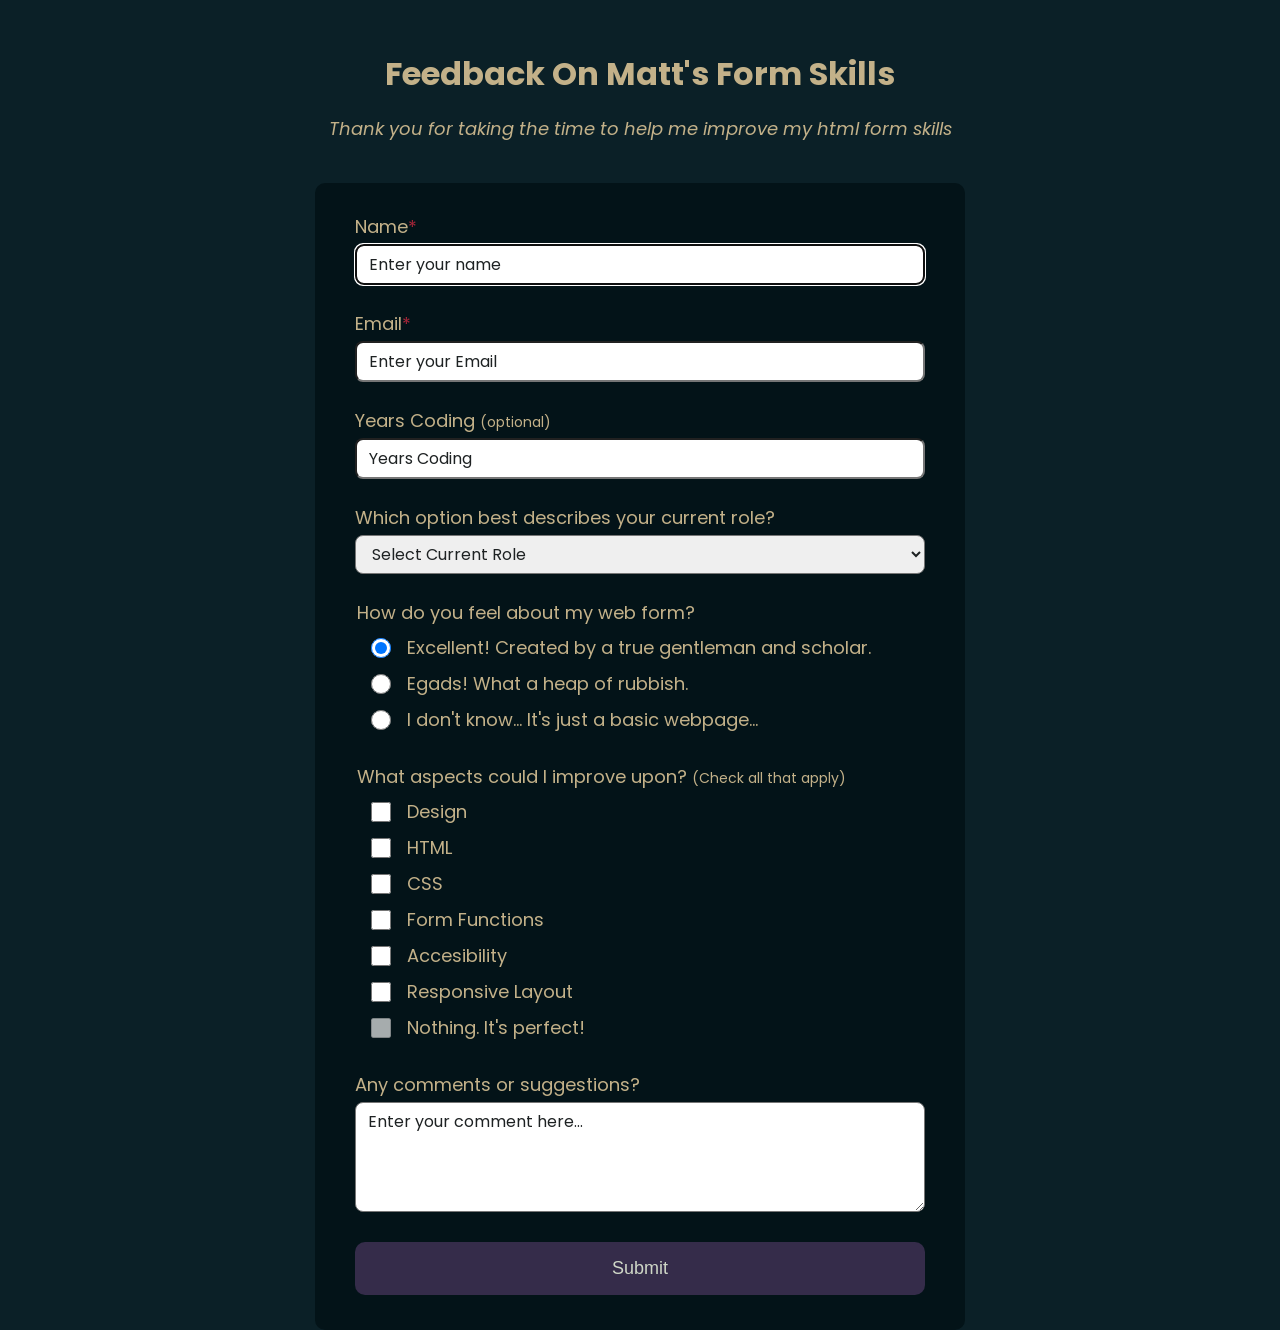
<file: index.html>
<!DOCTYPE html>
<html>
<head>
  <meta charset="UTF-8">
  <link rel="stylesheet" type="text/css" href="reset.css"></link>
  <link rel="stylesheet" type="text/css" href="mystyle.css"></link>
  <link href="https://fonts.googleapis.com/css2?family=Poppins&display=swap" rel="stylesheet">  <title>Form Skills Survey</title>
</head>
<body>
  <div id="background">
    <header>
      <h1 id="title">Feedback On Matt's Form Skills</h1>
      <p id="description">Thank you for taking the time to help me improve my html form skills</p>
    </header>
    <div class="box">
      <form id="survey-form">
        <div class="form-item">
          <label id="name-label" class="form-labels" for="name">Name<span class="req">*</span></label>
          <input id="name" class="input text-input" type="text" name="name" placeholder="Enter your name" autofocus="true" required>
        </div>
        <div class="form-item">
          <label id="email-label" class="form-labels" for="email">Email<span class="req">*</span></label>
          <input id="email" class="input text-input" type="email" name="email" placeholder="Enter your Email" required>
        </div>
        <div class="form-item">
          <label id="number-label" class="form-labels" for="number">Years Coding <span class="secondary-text">(optional)</span></label>
          <input id="number" class="input" type="number" name="experience" placeholder="Years Coding" min="0" max="100" value="">
        </div>
        <div class="form-item">
          <label id="role-label" class="form-labels" for="role">Which option best describes your current role?</label>
          <select id="dropdown" name="role" required>
            <option value="null" disabled selected>Select Current Role</option>
            <option value="student">Student</option>
            <option value="part time learner">Part Time Learner</option>
            <option value="full time learner">Full Time Learner</option>
            <option value="full time job">Full Time Job</option>
            <option value="prefer not to say">Prefer Not To Say</option>
          </select>
        </div>
        <div class="form-item">
          <fieldset id="radio">
            <legend>How do you feel about my web form?</legend>
            <label for="like">
              <input id="like" type="radio" name="rating" value="like" checked>Excellent! Created by a true gentleman and scholar.
            </label>
            <label for="dislike">
              <input id="dislike" type="radio" name="rating" value="dislike">Egads! What a heap of rubbish.
            </label>
            <label for="neutral">
              <input id="neutral" type="radio" name="rating" value="neutral">I don't know... It's just a basic webpage...
            </label>
          </fieldset>
        </div>
        <div class="form-item">
          <fieldset id="checkboxes">
            <legend>What aspects could I improve upon? <span class="secondary-text">(Check all that apply)</span></legend>
            <label for="design">
              <input id="design" type="checkbox" name="improvements" value="design">Design
            </label>
            <label for="html">
              <input id="html" type="checkbox" name="improvements" value="html">HTML
            </label>
            <label for="css">
              <input id="css" type="checkbox" name="improvements" value="css">CSS
            </label>
            <label for="form">
              <input id="form" type="checkbox" name="improvements" value="form">Form Functions
            </label>
            <label for="accessibility">
              <input id="accessibility" type="checkbox" name="improvements" value="accessibility">Accesibility
            </label>
            <label for="responsive">
              <input id="responsive" type="checkbox" name="improvements" value="responsive">Responsive Layout
            </label>
            <label for="nothing">
              <input id="nothing" type="checkbox" name="improvements" value="nothing" disabled>Nothing. It's perfect!
            </label>
          </fieldset>
        </div>
        <div class="form-item">
          <label for="comments">Any comments or suggestions?</label>
          <textarea id="comments" maxlength="1000" placeholder="Enter your comment here..."></textarea>
        </div>
        <div class="form-item">
          <button id="submit" type="submit">Submit</button>
        </div>
      </form>
    </div>
  </div>
  <script src="https://cdn.freecodecamp.org/testable-projects-fcc/v1/bundle.js"></script>

</body>
</html>
</file>
<file: mystyle.css>
/* As hex codes */

.color-primary-0 { color: #0B2027 }	/* Main Primary color */
.color-primary-1 { color: #263C43 }
.color-primary-2 { color: #162E37 }
.color-primary-3 { color: #031318 }
.color-primary-4 { color: #00080B }

.color-secondary-1-0 { color: #3E3110 }	/* Main Secondary color (1) */
.color-secondary-1-1 { color: #6C5D3B }
.color-secondary-1-2 { color: #574721 }
.color-secondary-1-3 { color: #271D04 }
.color-secondary-1-4 { color: #120C00 }

.color-secondary-2-0 { color: #3E1710 }	/* Main Secondary color (2) */
.color-secondary-2-1 { color: #6C423B }
.color-secondary-2-2 { color: #572A21 }
.color-secondary-2-3 { color: #270A04 }
.color-secondary-2-4 { color: #120300 }



/* As RGBa codes */

.rgba-primary-0 { color: rgba( 11, 32, 39,1) }	/* Main Primary color */
.rgba-primary-1 { color: rgba( 38, 60, 67,1) }
.rgba-primary-2 { color: rgba( 22, 46, 55,1) }
.rgba-primary-3 { color: rgba(  3, 19, 24,1) }
.rgba-primary-4 { color: rgba(  0,  8, 11,1) }

.rgba-secondary-1-0 { color: rgba( 62, 49, 16,1) }	/* Main Secondary color (1) */
.rgba-secondary-1-1 { color: rgba(108, 93, 59,1) }
.rgba-secondary-1-2 { color: rgba( 87, 71, 33,1) }
.rgba-secondary-1-3 { color: rgba( 39, 29,  4,1) }
.rgba-secondary-1-4 { color: rgba( 18, 12,  0,1) }

.rgba-secondary-2-0 { color: rgba( 62, 23, 16,1) }	/* Main Secondary color (2) */
.rgba-secondary-2-1 { color: rgba(108, 66, 59,1) }
.rgba-secondary-2-2 { color: rgba( 87, 42, 33,1) }
.rgba-secondary-2-3 { color: rgba( 39, 10,  4,1) }
.rgba-secondary-2-4 { color: rgba( 18,  3,  0,1) }

:root {
  --text-color: #C3B189;/* #6C5D3B */
  --input-color: #1E2223;
}

html {
  font-family: 'Poppins', sans-serif;
}

body {
  background-color: #0B2027; /* #7040F0 */
  margin-bottom: 0;
}

header {
  display: flex;
  flex-direction: column;
  align-items: center;
}

h1 {
  color: var(--text-color);
}

form {
  display: flex;
  flex-direction: column;
  align-items: center;
  padding: 20px 40px;
  width: 100%;
}

fieldset {
  display: flex;
  flex-direction: column;
  align-content: space-evenly;
  border: none;
}

label, legend {
  padding-bottom: .5rem;
  font-size: 18px;
  color: var(--text-color);
}

input, select, textarea{
  font-family: 'Poppins', sans-serif;
  font-size: 16px;
  padding: .375em .75em;
  border-radius: .5em;
}

::placeholder, input, select, textarea {
  color: var(--input-color);
}

fieldset label {
  display: flex;
  align-items: center;
  padding: .5rem 0;
}

fieldset {
  margin: 0;
  padding: 0;
}

input[type="checkbox"], input[type="radio"] {
  margin: 0 1rem 0 1rem;
  width: 1.25rem;
  height: 1.25rem;
}

textarea {
  resize: vertical;
  min-height: 1.5em;
  height: 6em;
}

#background {
  display: flex;
  flex-direction: column;
  align-items: center;
}

#title {
  margin: 50px 0 15px 0;
}

#description {
  font-size: 18px;
  margin: 15px 0 15px 0;
  color: var(--text-color);
  font-style: italic;
}

.secondary-text {
  font-size: 14px;
}


.box {
  display: flex;
  align-items: center;
  background-color: #031318;
  border-radius: 10px;
  margin: 30px 0 0 0;
  width: 75vw;
  max-width: 650px;
  min-width: 400px;
}

@media screen and (max-width: 600px) {
  .box {
    margin:0;
    padding:0;
    width: 100vw;
  }
}

.form-item {
  display: flex;
  flex-direction: column;
  padding: 15px 20px;
  width: 100%;
}

.req {
  color: #A62639;
}

#submit {
  align-self: center;
  text-align: center;
  vertical-align: middle;
  font-size: 18px;
  padding: 1rem;
  border: none;
  border-radius: 10px;
  background-color: #352C4A;
  color: #CFD7C7;
  width: 100%;
}
</file>
